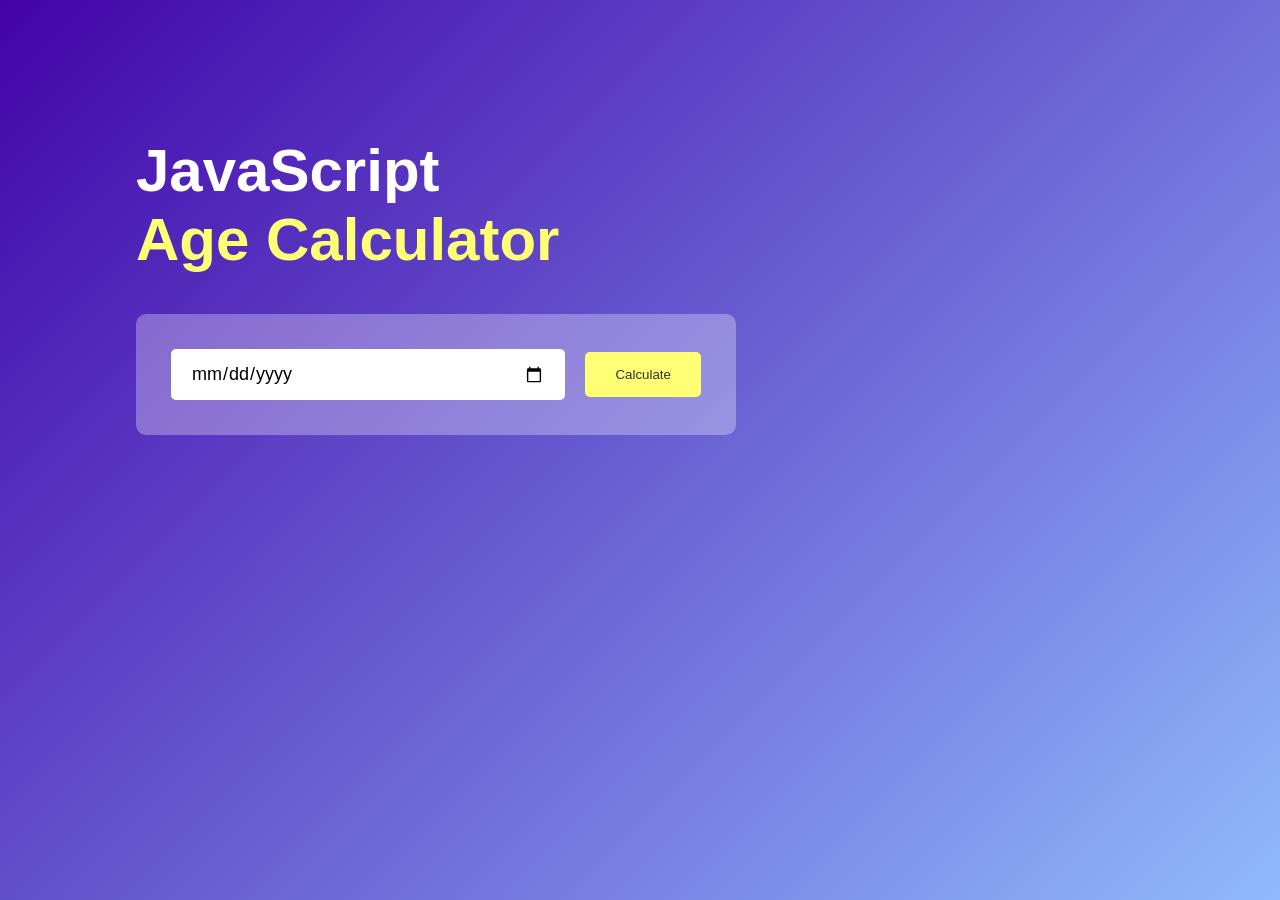
<file: Age Calculator/index.html>
<!DOCTYPE html>
<html lang="en">
<head>
    <meta charset="UTF-8">
    <meta name="viewport" content="width=device-width, initial-scale=1.0">
    <link rel="stylesheet" href="style.css">
    <title>Age Calculator</title>
</head>
<body>
    <div class="container">
        <div class="Calculator">
            <h1>JavaScript <br><span>Age Calculator</span></h1>
            <div class="input-box">
                <input type="date" id="date">
                <button onclick="calculateAge()">Calculate</button>
            </div>
            <p id="result"></p>    
        </div>
    </div>
    <script src="app.js">
    </script>
</body>
</html>
</file>
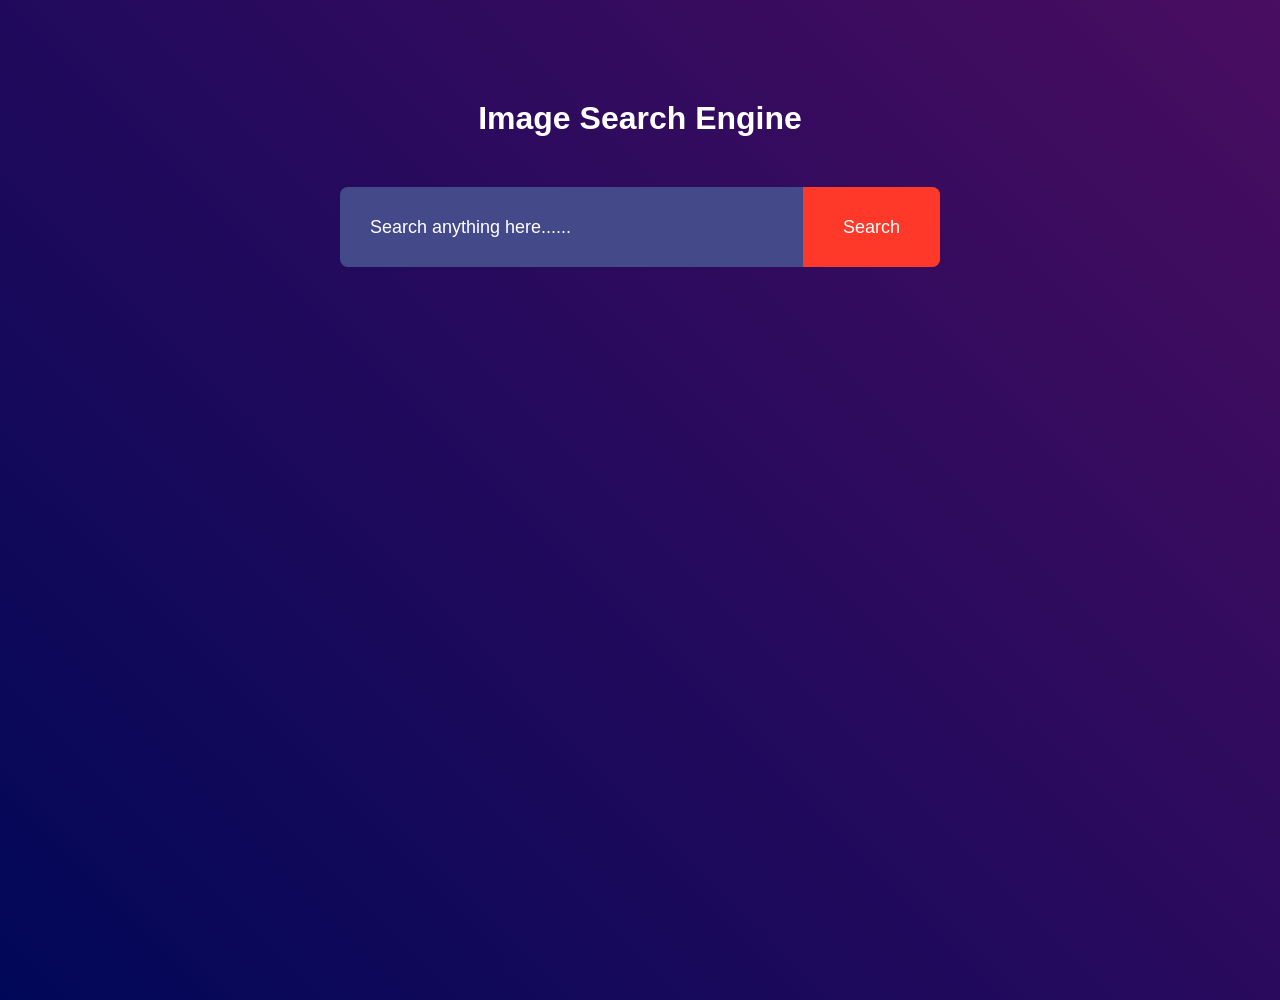
<file: Image Search Engine/index.html>
<!DOCTYPE html>
<html lang="en">
<head>
    <meta charset="UTF-8">
    <meta name="viewport" content="width=device-width, initial-scale=1.0">
    <link rel="stylesheet" href="style.css">
    <title>Image Search Engine</title>
</head>
<body>
    <h1>Image Search Engine</h1>
    <form id="search-form">
        <input type="text" id="search-box" placeholder="Search anything here......">
        <button>Search</button>
    </form>
    <div id="search-result"></div>
    <button id="show-more-btn">show more</button>
<script src="script.js"></script>
</body>
</html>
</file>
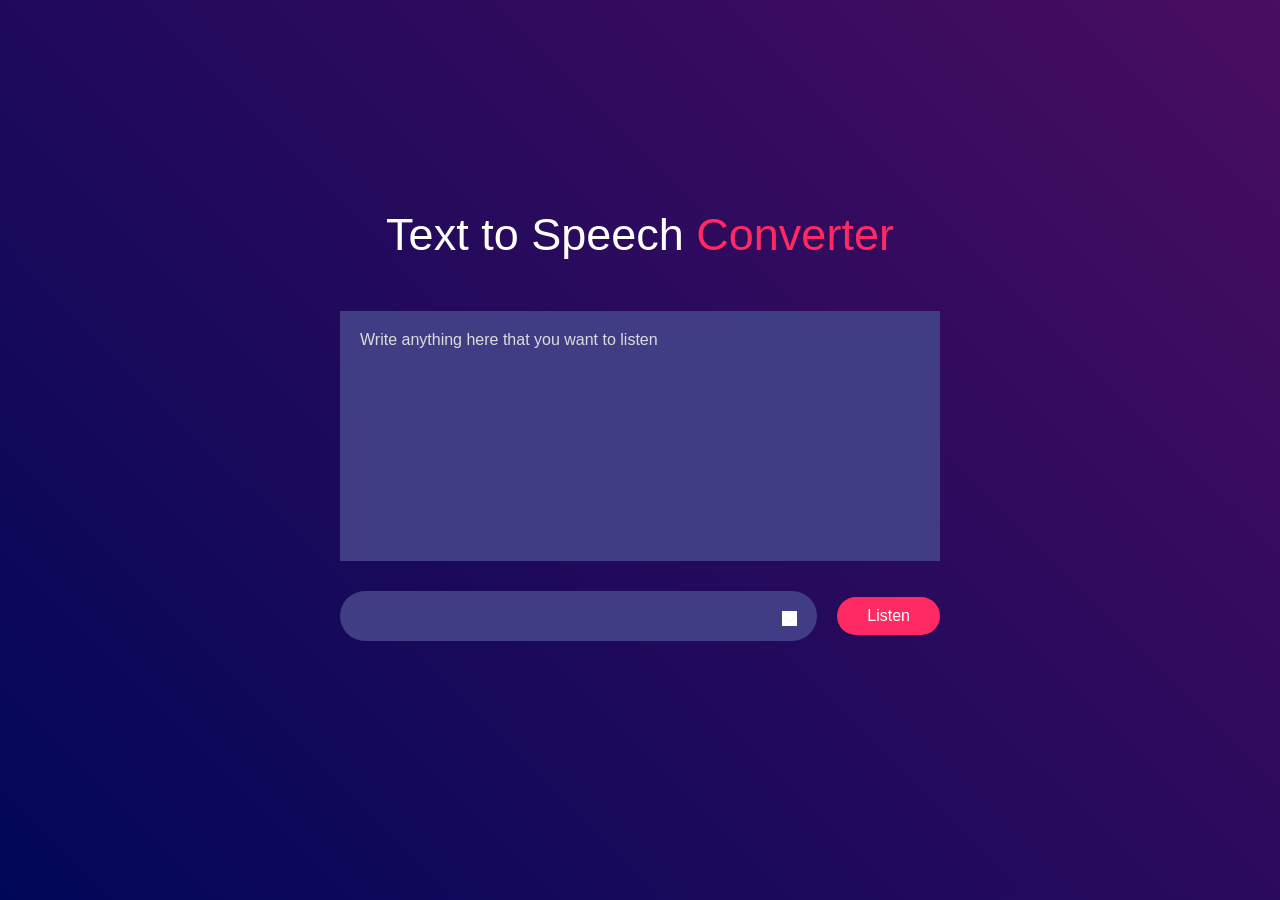
<file: Text-Voice Converter/index.html>
<!DOCTYPE html>
<html lang="en">
<head>
    <meta charset="UTF-8">
    <meta name="viewport" content="width=device-width, initial-scale=1.0">
    <link rel="stylesheet" href="style.css">
    <title>Text to Voice Convert</title>
</head>
<body>
    <div class="box-container">
        <h1>Text to Speech <span>Converter</span></h1>
        <textarea placeholder="Write anything here that you want to listen"></textarea>
        <div class="row">
            <select ></select>
            <button>Listen</button>
        </div>
    </div>
    <script src="app.js"></script>
</body>
</html>
</file>
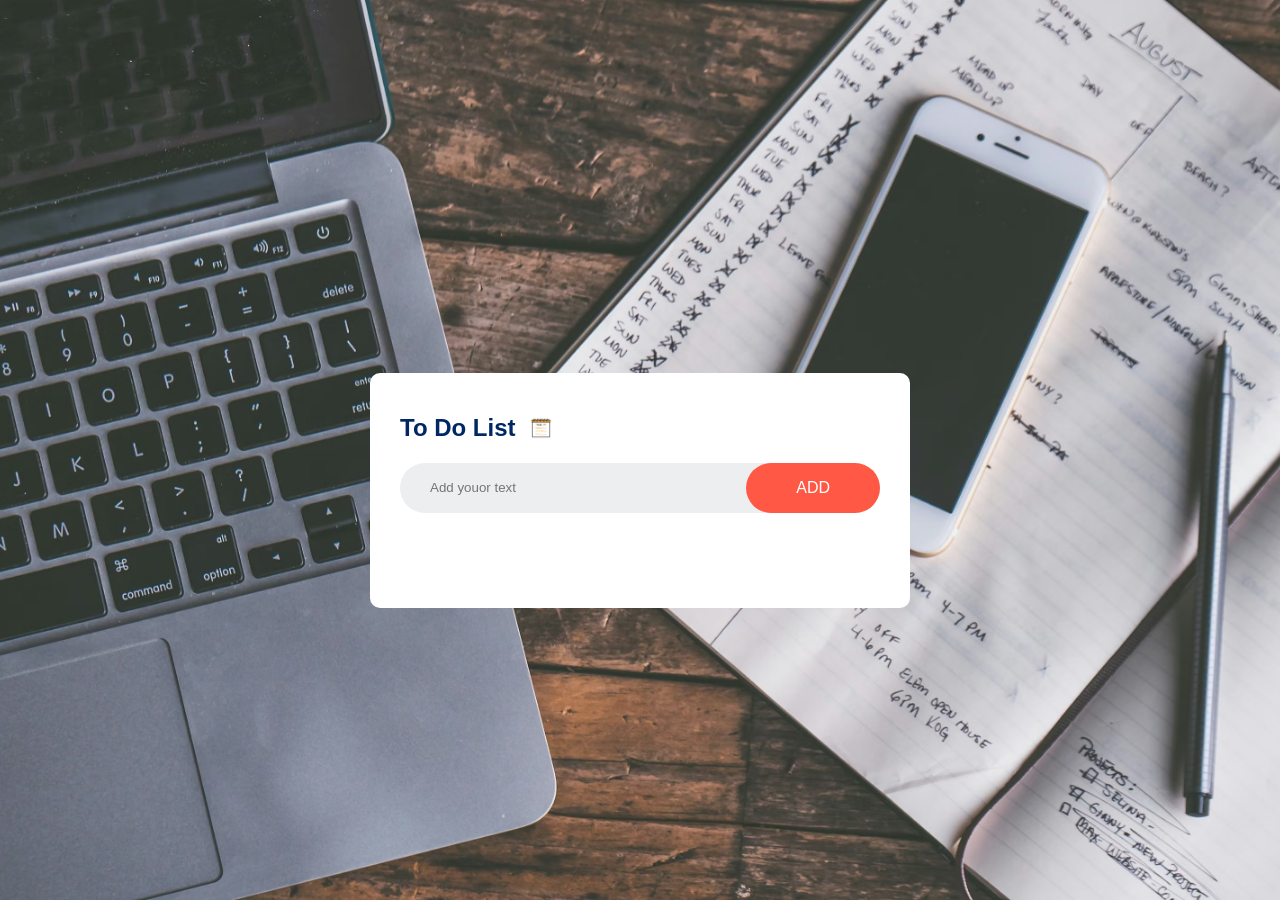
<file: To-Do List App/Index.html>
<!DOCTYPE html>
<html lang="en">
<head>
    <meta charset="UTF-8">
    <meta name="viewport" content="width=device-width, initial-scale=1.0">
    <link rel="stylesheet" href="style.css">
    <title>To Do App</title>
</head>
<body>
    <div class="card">
        <h2>To Do List <img src="Assets/To-Do.jpg" ></h2>
        <div class="row">
            <input type="text" id="input-box" placeholder="Add youor text">
            <button onclick="addTask()">ADD</button>
        </div>
        <ul id="list-container">
            <!-- <li class="checked">Task 1</li>
            <li>Task 2</li>
            <li>Task 3</li> -->
        </ul>
    </div>
<script src="app.js"></script>
</body>
</html>
</file>
<file: Age Calculator/style.css>
*{
    margin: 0;
    padding: 0;
    font-family: 'Poppins', sans-serif;
    box-sizing: border-box;
    overflow: hidden;
}

.container{
    width: 100%;
    min-height: 100vh;
    background: linear-gradient(135deg, #4203a9, #90bafc);
    color: #fff;
    padding: 10px;
}

.Calculator{
    width: 100%;
    max-width: 600px;
    margin-left: 10%;
    margin-top: 10%;
}

.Calculator h1{
    font-size: 60px;
}
.Calculator h1 span{
    color: #ffff76;
}
.input-box{
    margin: 40px 0;
    padding: 35px;
    border-radius: 10px;
    background: rgba(255, 255, 255, 0.3);
    display: flex;
    align-items: center;
}
.input-box input{
    flex: 1;
    margin-right: 20px;
    padding: 14px 20px;
    border: 0;
    outline: 0;
    font-size: 18px;
    border-radius: 5px;
    position: relative;
}

.input-box button{
    background: #ffff76;
    border: 0;
    outline: 0;
    padding: 15px 30px;
    border-radius: 5px;
    font-weight: 500;
    color: #333;
    cursor: pointer;
}

.input-box input ::-webkit-calendar-picker-indicator{
    top: 0;
    left: 0;
    right: 0;
    bottom: 0;
    width: auto;
    height: auto;
    position: absolute;
    background-position: calc(100% - 10px);
    background-size: 30px;
    cursor: pointer;
}
</file>
<file: Image Search Engine/style.css>
*{
    margin: 0;
    padding: 0;
    font-family: 'Poppins', sans-serif;
    box-sizing: border-box;
}
body{
    width: 100%;
    min-height: 100vh;
    background: linear-gradient(45deg, #010758, #490d61);
    color: #fff;
}
h1{
    text-align: center;
    margin: 100px auto 50px;
    font-weight: 600;
}
form{
    width: 90%;
    max-width: 600px;
    margin: auto;
    height: 80px;
    background: #434989;
    display: flex;
    align-items: center;
    border-radius: 8px;
}
form input{
    flex: 1;
    height: 100%;
    border: 0;
    outline: 0;
    background: transparent;
    color: #fff;
    font-size: 18px;
    padding: 0 30px;
}
form button{
    border: 0;
    outline: 0;
    padding: 0 40px;
    background: #ff3929;
    color: #fff;
    height: 100%;
    font-size: 18px;
    border-top-right-radius: 8px;
    border-bottom-right-radius: 8px;
    cursor: pointer;
}
::placeholder{
    color: #fff;
    font-size: 18px;
}
#show-more-btn{
    border: 0;
    outline: 0;
    background: #ff3929;
    color: #fff;
    padding: 10px 20px;
    border-radius: 4px;
    margin: 10px auto 100px;
    cursor: pointer;
    display: none;
}
#search-result{
    width: 80%;
    margin: 100px auto 50px;
    display: grid;
    grid-template-columns: 1fr 1fr 1fr;
    grid-gap: 20px ;
}
#search-result img{
    width: 80%;
    height: 230px;
    object-fit: cover;
    border-radius: 5px;
}
</file>
<file: Text-Voice Converter/style.css>
*{
    margin: 0;
    padding: 0;
    font-family: 'Poppins', sans-serif;
    box-sizing: border-box;
}
.box-container{
    width: 100%;
    min-height: 100vh;
    background: linear-gradient(45deg, #010758, #490d61);
    display: flex;
    align-items: center;
    justify-content: center;
    flex-direction: column;
    color: #fff;
}
.box-container h1{
    font-size: 45px;
    font-weight: 500;
    margin-top: -50px;
    margin-bottom: 50px;
}
.box-container h1 span{
    color: #ff2963;
}
textarea{
    width: 600px;
    height: 250px;
    background: #403d84;
    color: #fff;
    font-size: 15px;
    border: 0;
    outline: none;
    padding: 20px;
    resize: none;
    margin-bottom: 30px;
}
textarea::placeholder{
    font-size: 16px;
    color: #ddd;
}
.row{
    width: 600px;
    display: flex;
    align-items: center;
    gap: 20px;
}
button{
    background: #ff2963;
    color: #fff;
    font-size: 16px;
    padding: 10px 30px;
    border-radius: 35px;
    border: 0;
    outline: 0;
    cursor: pointer;
}
select{
    flex: 1;
    color: #fff;
    background: #403d84;
    height: 50px;
    padding: 0 20px;
    outline: 0;
    border: 0;
    border-radius: 35px;
    appearance: none;
    background-image: url(Assets/DropDown.jpg);
    background-repeat: no-repeat;
    background-size: 15px;
    background-position-x: calc(100% - 20px);
    background-position-y: 20px;
}
</file>
<file: To-Do List App/style.css>
*{
    margin: 0;
    padding: 0;
    font-family: 'Poppins', sans-serif;
    box-sizing: border-box;
}

body{
    display: flex;
    justify-content: center;
    align-items: center;
    min-height: 100vh;
    background-image: url("Assets/Background-img2.avif");
    background-size: cover;    
    background-position: center;
}

.card{
    width: 100%;
    max-width: 540px;
    background: #fff;
    margin: 100px auto 20px;
    padding: 40px 30px 70px;
    border-radius: 10px;
}

.card h2{
    color: #002765;
    display: flex;
    align-items: center;
    margin-bottom: 20px;
}

.card h2 img{
    width: 30px;
    margin-left: 10px;
}

.row {
    display: flex;
    align-items: center;
    justify-content: space-between;
    background: #edeef0;
    border-radius: 30px;
    padding-left: 20px;
    margin-bottom: 25px;
}
.row input{
    flex: 1;
    border: none;
    outline: none;
    background: transparent;
    padding: 10px;
    font-weight: 15px;
}

.row button{
    border: none;
    outline: none;
    padding: 16px 50px;
    background: #ff5945;
    color: #fff;
    font-size: 16px;
    cursor: pointer;
    border-radius: 40px;
}

ul li {
    list-style: none;
    font-size: 16px;
    cursor: pointer;
    user-select: none;
    padding:  12px 8px 12px 50px;
    position: relative;
}
ul li::before{
   content: '';
   position: absolute;
   height: 28px;
   width: 28px;
   border-radius: 50%;
   background-image: url("Assets/unchecked.png"); 
   background-size: cover;
   background-position: center;
   top: 12px;
   left: 8px;
}

ul li.checked{
    color: #555;
    text-decoration: line-through;
}
ul li::before{
    background-image: url("Assets/checked.jpg");
}

ul li span{
    position: absolute;
    right: 0;
    top: 5px;
    width: 40px;
    height: 40px;
    font-size: 22px;
    color: #555;
    line-height: 40px;
    text-align: center;
    border-radius: 50%;
}

ul li span:hover{
    background: #edeef0;
}
</file>
